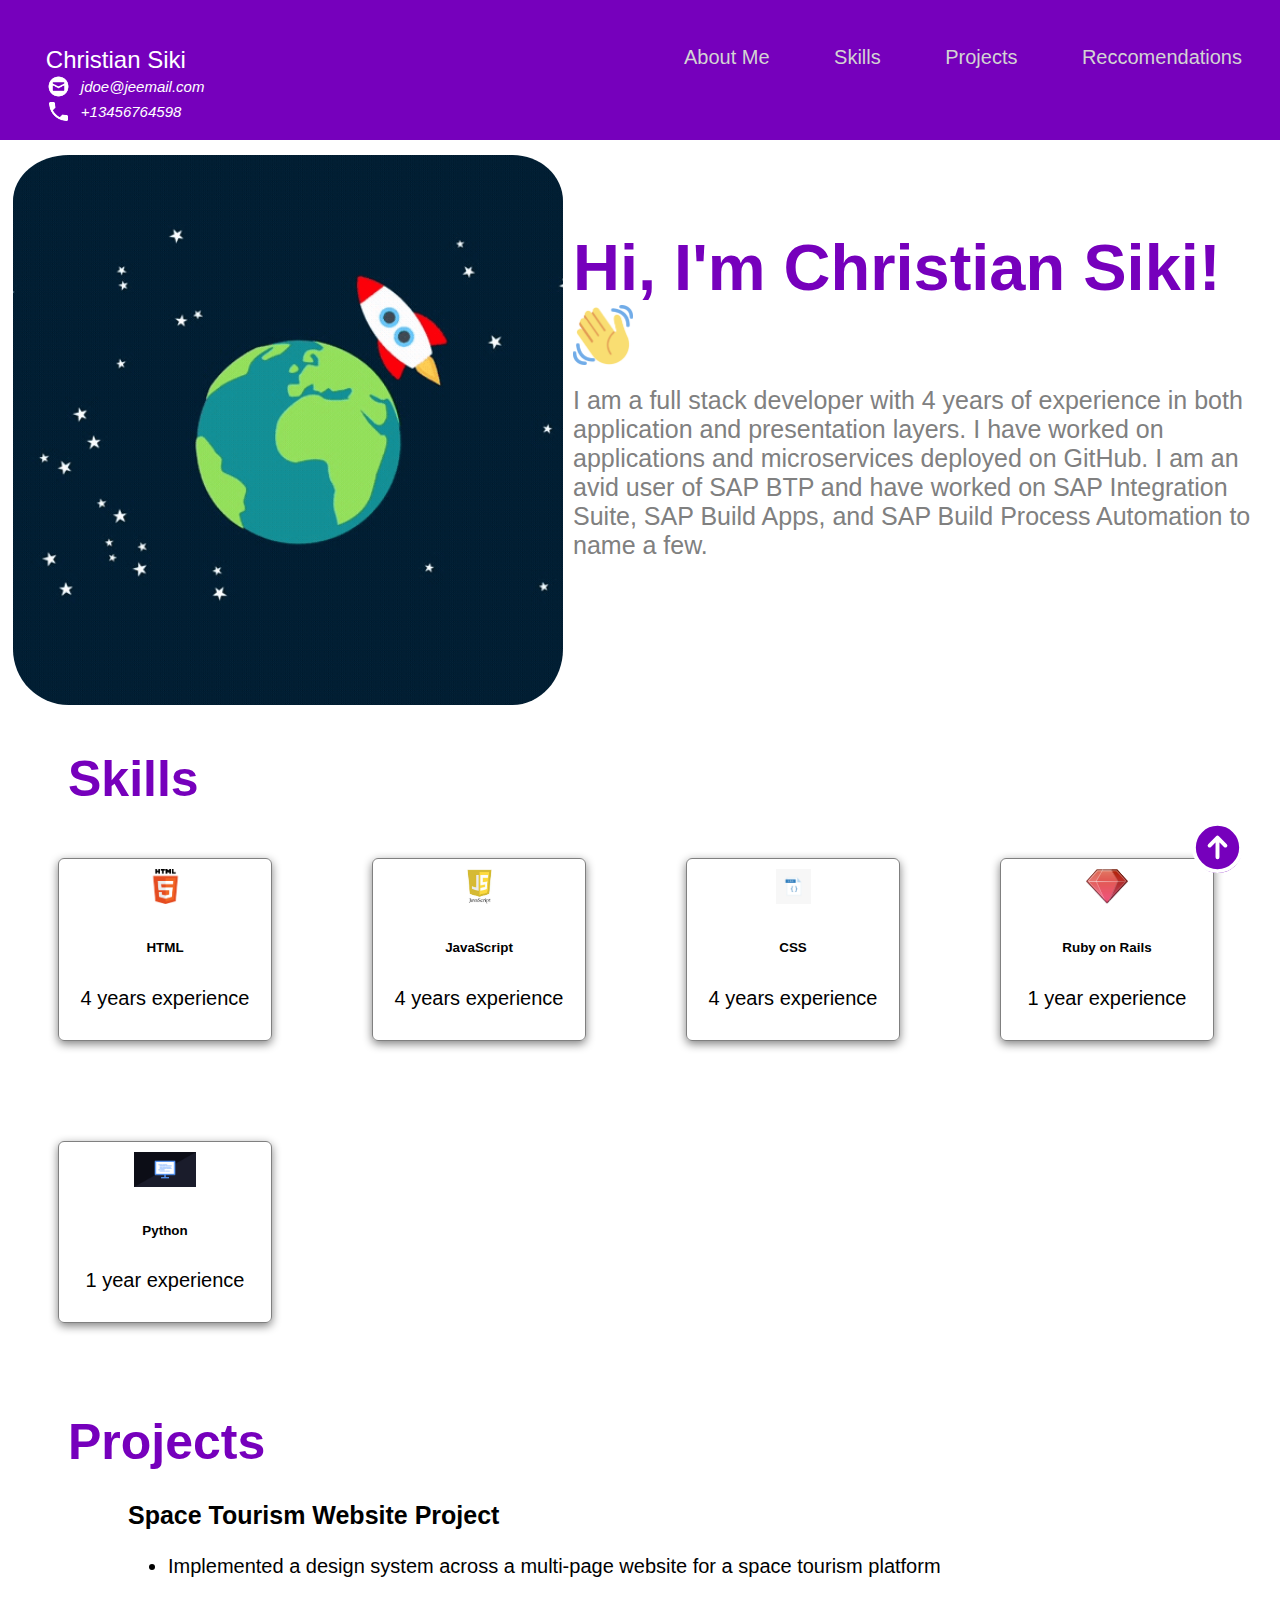
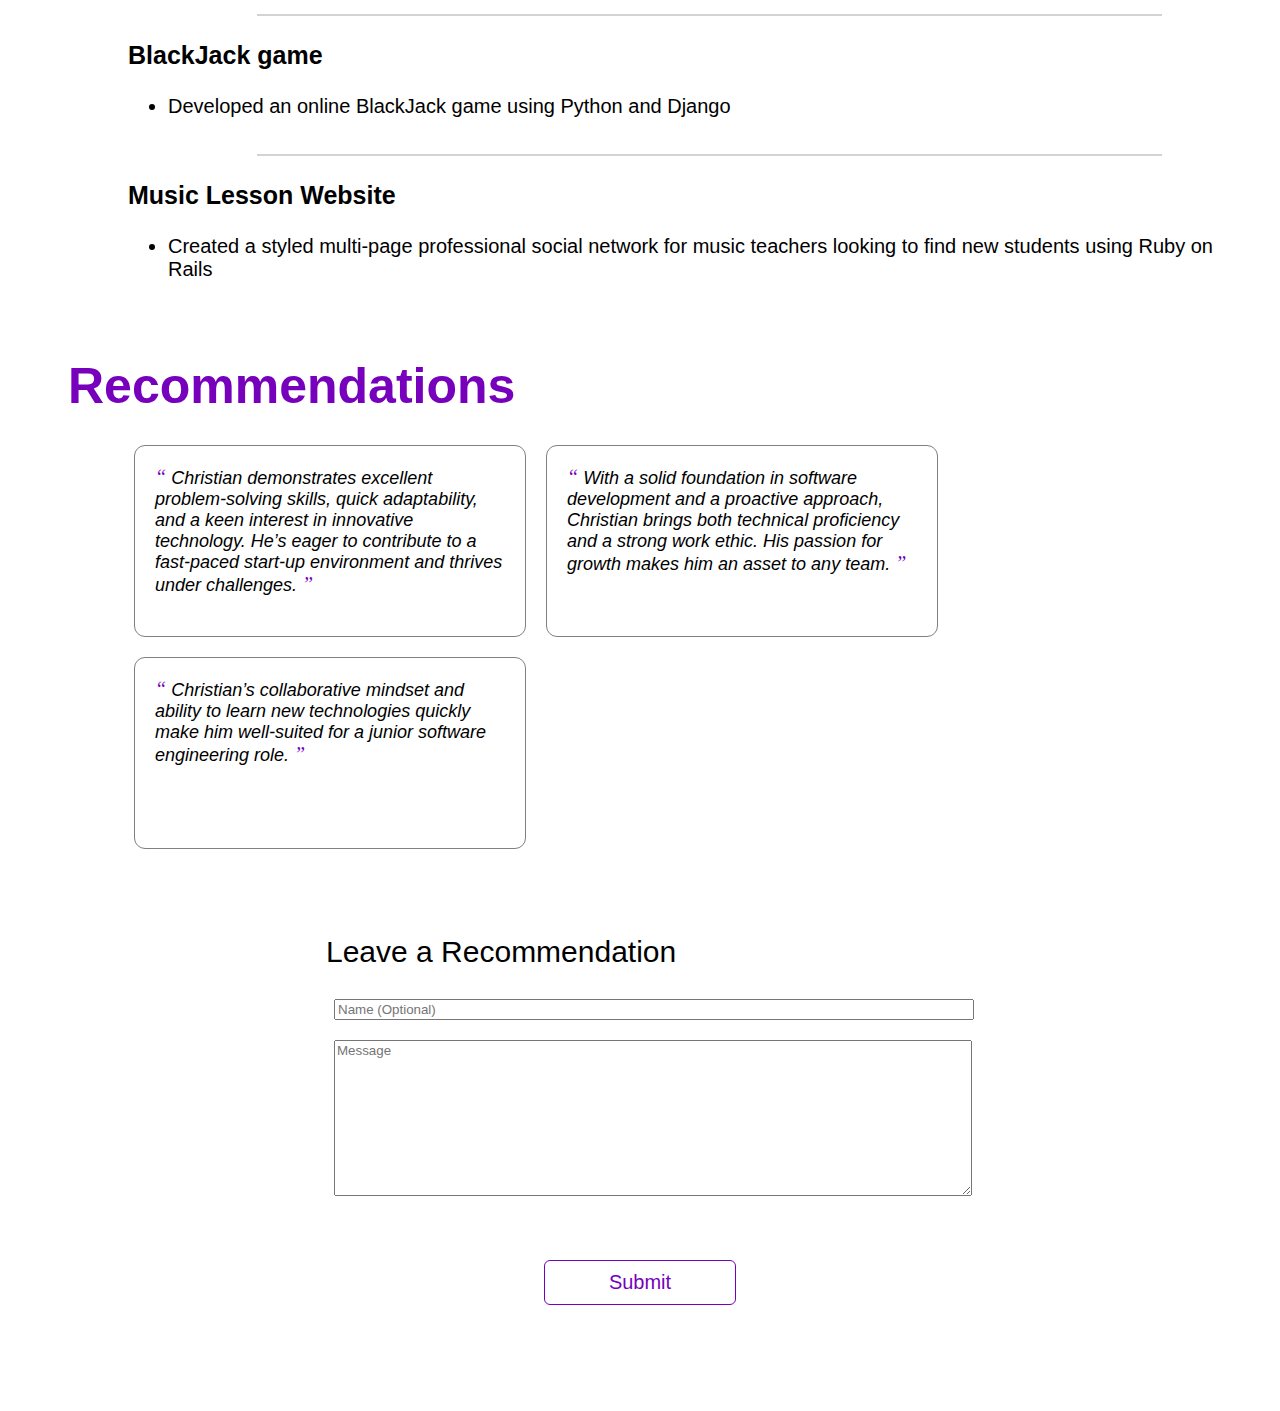
<file: singlepagewebsite/index.html>
<!DOCTYPE html>
<html>
  <head>
    <title>Christian Siki - Portfolio</title>
    <link rel="stylesheet" href="./style.css"/>
    <script src="./script.js"></script>
  </head>
  <body>
    <!-- Navigation Bar -->
    <nav>
      <div id="home">
        <div class="profile_name">
          Christian Siki
          <div class="contact_info">
            <img src="html_finalprojimages/envelope.png" alt="https://icons8.com/icon/124377/circled-envelope"/>
          jdoe@jeemail.com
        </div>
        <div style="clear:both;"></div>
        <div class="contact_info">
          <img src="html_finalprojimages/phone.png" alt="https://icons8.com/icon/124377/circled-envelope"/>
          +13456764598

        </div>
        </div>
        <div class="topdiv">
          <a class="topmenu" href="#about-me">About Me</a>
          <!-- Add the links for Skills, Projects and Recommendation here -->
            <a class="topmenu" href="#skils">Skills</a>
            <a href="#projects" class="topmenu">Projects</a>
            <a href="#reccomendations" class="topmenu">Reccomendations</a>
        </div>
      </div>    
    </nav>

    <!-- About Me -->
    <section id="about-me" class="container">
      <div>
        <img src="09-42-58-584_512.gif" class="profile_image"/>
      </div>

      <div>
          <h1>
            Hi, I'm Christian Siki! <img src="html_finalprojimages/waving-hand.png" width="60px"/>
          </h1>
          <p>
            I am a full stack developer with 4 years of experience in both application and presentation layers.
            I have worked on applications and microservices deployed on GitHub. 
            I am an avid user of SAP BTP and have worked on SAP Integration Suite, SAP Build Apps, and SAP Build Process Automation to name a few.
          </p>
      </div>
    </section>
              
    <!-- Skills -->
    <section id="skills">
      <h2>Skills</h2>
      <div style="clear:both;"></div>

      <div class="all_skills">
        <div class="skill">
          <img src="html_finalprojimages/html5.png"/>
          <h6>HTML</h6>
          <p>4 years experience</p>
        </div>  

        <div class="skill">
          <img src="html_finalprojimages/js.jpeg"/>
          <h6>JavaScript</h6>
          <p>4 years experience</p>
        </div>  

        <!-- Add more skills here -->
        <div class="skill">
            <img src="file-7084005_1280.png"/>
            <h6>CSS</h6>
            <p>4 years experience</p>
        </div>  

        <div class="skill">
          <img src="emerald-1294690_1280.png"/>
          <h6>Ruby on Rails</h6>
          <p>1 year experience</p>
        </div> 
        
        <div class="skill">
            <img src="programming-3186084_1280.png"/>
            <h6>Python</h6>
            <p>1 year experience</p>
        </div>  
      </div>
    </section>
          
    <!-- Projects -->
    <section class="projects" id="projects">
      <h2>
        Projects
      </h2>
      <div style="clear:both;"></div>

        <div id="projects-container" class="projects-container">
          <div class="project-card">
            <h3>Space Tourism Website Project</h3>
            <ul>
              <li>Implemented a design system across a multi-page website for a space tourism platform</li>
            </ul>
          </div>
          <hr>
          <div class="project-card">
            <h3>BlackJack game</h3>
            <ul>
              <li>Developed an online BlackJack game using Python and Django</li>
            </ul>
          </div>
          <hr>
          <div class="project-card">
            <h3>Music Lesson Website</h3>
            <ul>
              <li>Created a styled multi-page professional social network for music teachers looking to find new students using Ruby on Rails</li>
            </ul>
          </div>
    </div>
    </section>
    <div style="clear:both;"></div>

    <!-- Recommendations -->
    <section id="recommendations">
      <h2>Recommendations</h2>
      <div style="clear:both;"></div>
      <div class="all_recommendations" id="all_recommendations">
        <div class="recommendation">
          <span>&#8220;</span>
          Christian demonstrates excellent problem-solving skills, quick adaptability, and a keen interest in innovative technology. 
          He’s eager to contribute to a 
          fast-paced start-up environment and thrives under challenges.
          <span>&#8221;</span>
        </div>
        <div class="recommendation">
          <span>&#8220;</span>
          With a solid foundation in software development and a proactive approach, 
          Christian brings both technical proficiency and a strong work ethic. 
          His passion for growth makes him an asset to any team.
          <span>&#8221;</span>
        </div>
        <div class="recommendation">
          <span>&#8220;</span>
          Christian’s collaborative mindset and ability to learn new technologies quickly
           make him well-suited for a junior software engineering role.
          <span>&#8221;</span>
        </div>
      </div>
    </section>

    <!-- Recommendation Form -->
    <section id="contact">
      <div class="flex_center">
        <fieldset>
          <legend class="introduction">Leave a Recommendation</legend>          
          <input type="text" placeholder="Name (Optional)"> <br/>
          <textarea id="new_recommendation" cols="500" rows="10" placeholder="Message"></textarea>
          <div class="flex_center">
            <button id="recommend_btn" onclick="addRecommendation()">Submit</button>
          </div>
        </fieldset>
      </div>
    </section>

    <div class="iconbutton">
      <a href="#home">
        <!--Add the code here for the logo to appear and the icon to be actionable-->
        <svg xmlns="http://www.w3.org/2000/svg" fill="none" viewBox="0 0 24 24" stroke-width="1.5" stroke="white" width="63px">
            <path stroke-linecap="round" stroke-linejoin="round" d="M15 11.25l-3-3m0 0l-3 3m3-3v7.5M21 12a9 9 0 11-18 0 9 9 0 0118 0z" />
          </svg>
      </a>
    </div>

    <div class="popup" id="popup" class="flex_center">
      <img src="html_finalprojimages/checkmark--outline.svg"/>
      <h3>We appreciate you leaving a recommendation!</h3>
      <button onclick="showPopup(false)">Ok</button>
    </div>
  </body>
</html>
</file>
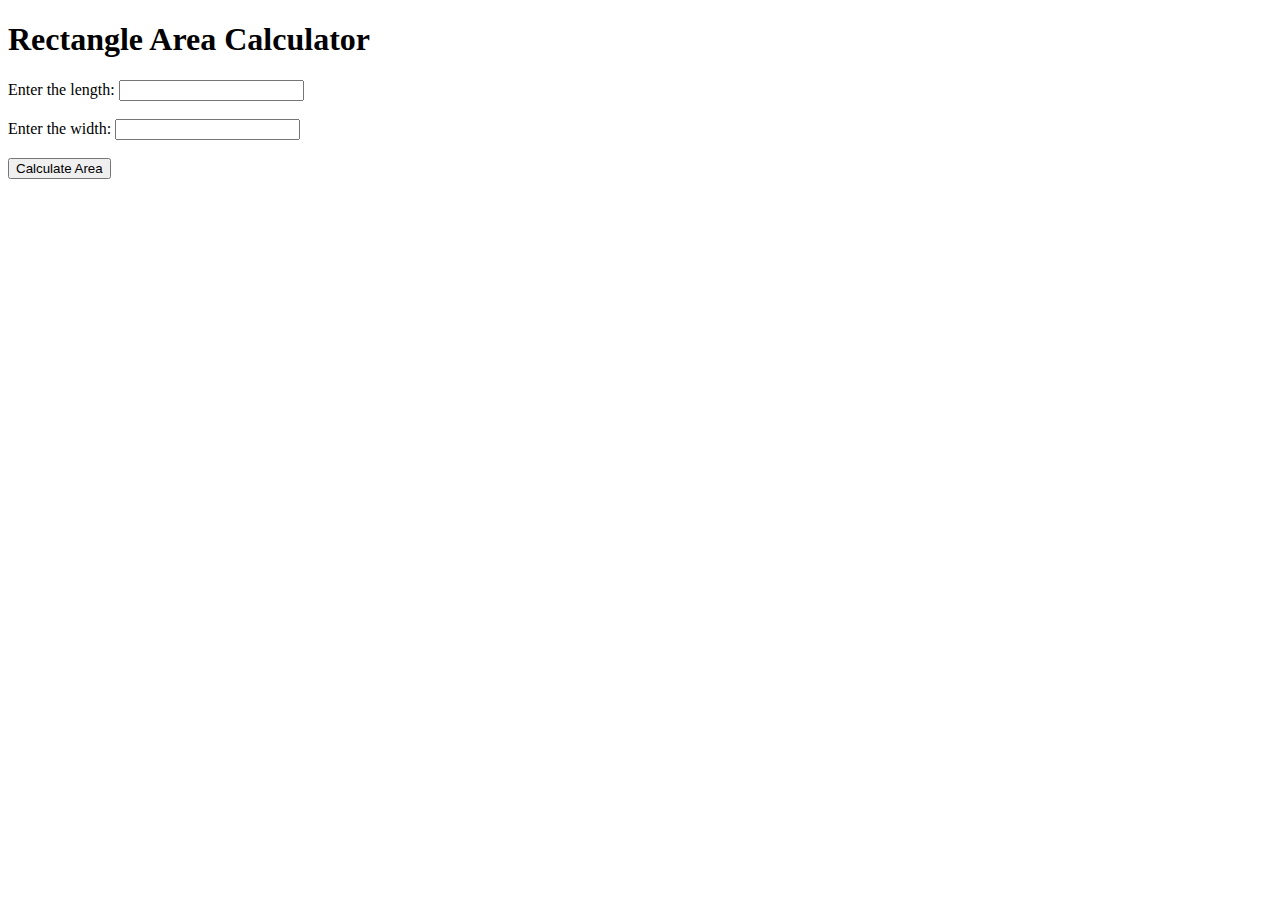
<file: calculateArea/calculate_Area.html>
<!DOCTYPE html>
<html lang="en">
<head>
    <meta charset="UTF-8">
    <meta name="viewport" content="width=device-width, initial-scale=1.0">
    <title>Rectangle Area Calculator</title>
</head>
<body>
    <h1>Rectangle Area Calculator</h1>
    <label for="length">Enter the length:</label>
    <input type="number" id="length"><br><br>

    <label for="width">Enter the width:</label>
    <input type="number" id="width"><br><br>

    <button onclick="calculateArea()">Calculate Area</button><br><br>

    <p id="result"></p>
    <script src="./calculate_Area.js"></script>
</body>
</html>
</file>
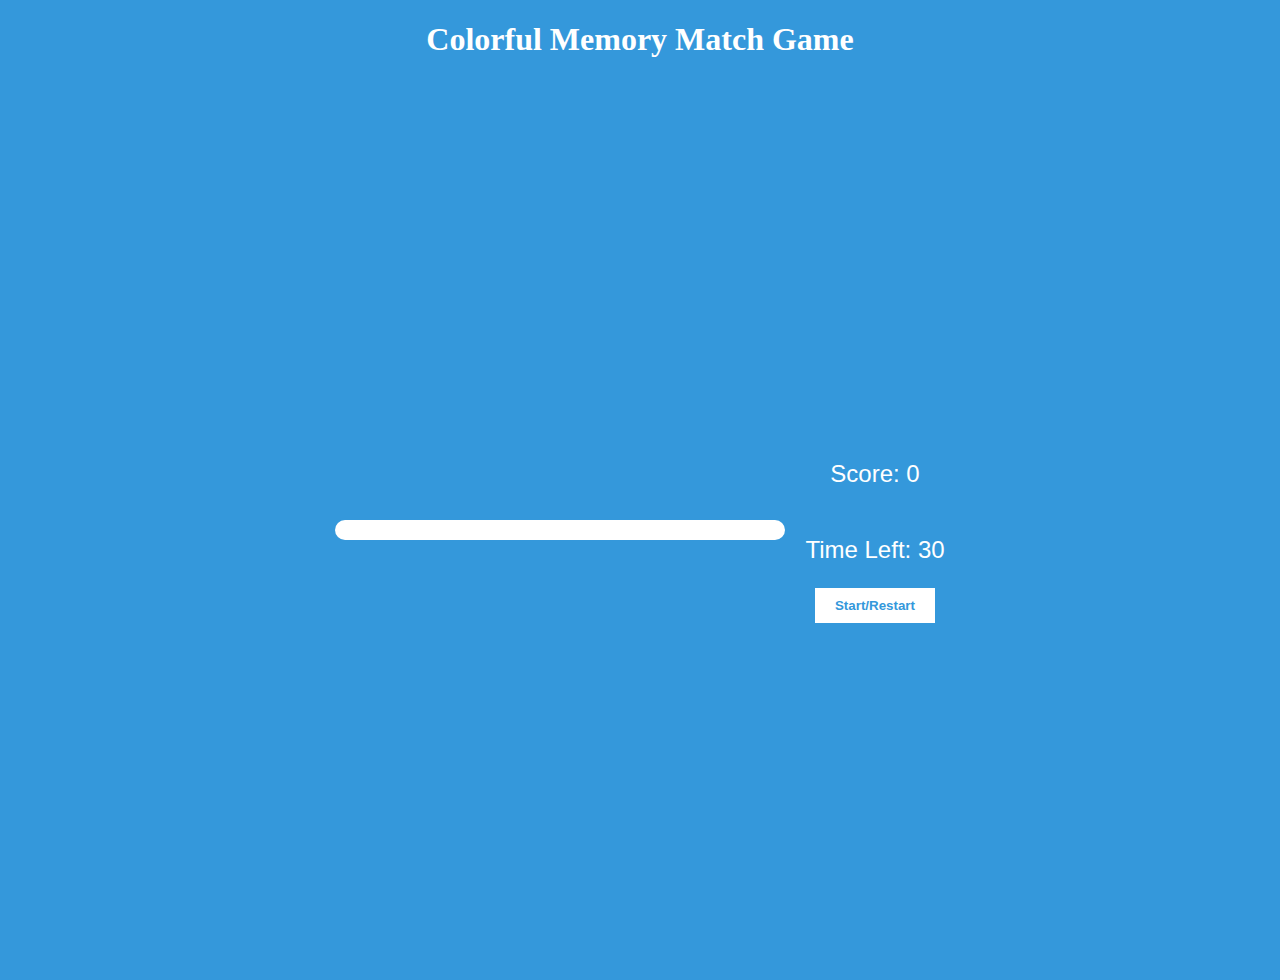
<file: colorfulMemoryGame/colorful_memory_game.html>
<!DOCTYPE html>
<html>

<head>
    <title>Colorful Memory Match Game</title>
        <link rel="stylesheet" href="./colorfulGame.css">
</head>

<body>
    <h1>Colorful Memory Match Game</h1>
    <div class="container">
        <div id="game-container">
         <!-- Cards will be generated dynamically using JavaScript -->
        </div>
        <div class="startMain">
            <p id="score">Score: 0</p>
            <p id="timer">Time Left: 30</p>
            <button id="startbtn">Start/Restart</button>
        </div>
    </div>
    <script src="./colorful_memory_game.js"></script>
</body>
</html>
</file>
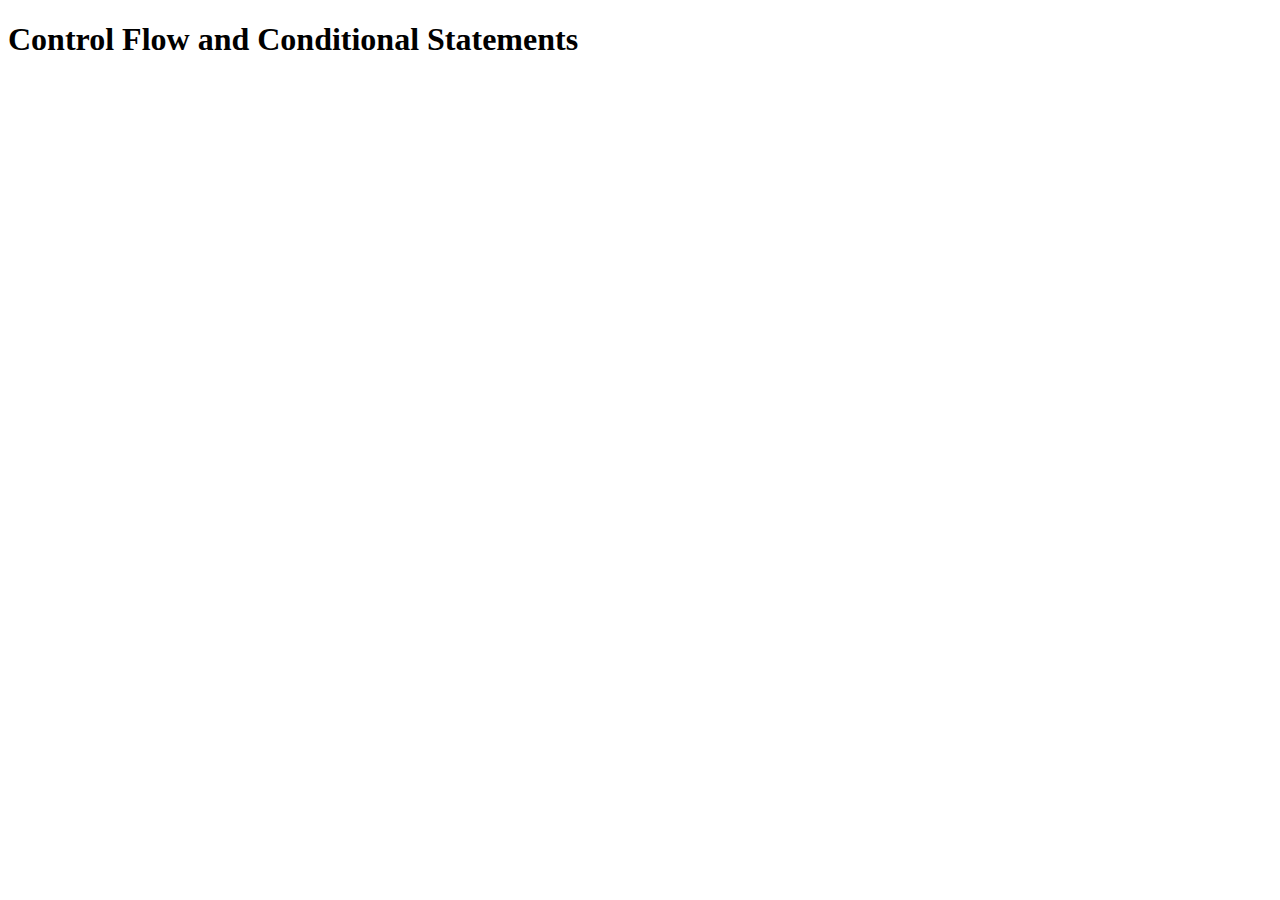
<file: controlFlow/control_flow.html>
<!DOCTYPE html>
<html lang="en">
<head>
    <meta charset="UTF-8">
    <meta name="viewport" content="width=device-width, initial-scale=1.0">
    <title>Control Flow</title>
</head>
<body>
        <h1>Control Flow and Conditional Statements</h1>
    <script src="./control_flow.js"></script>
</body>
</html>
</file>
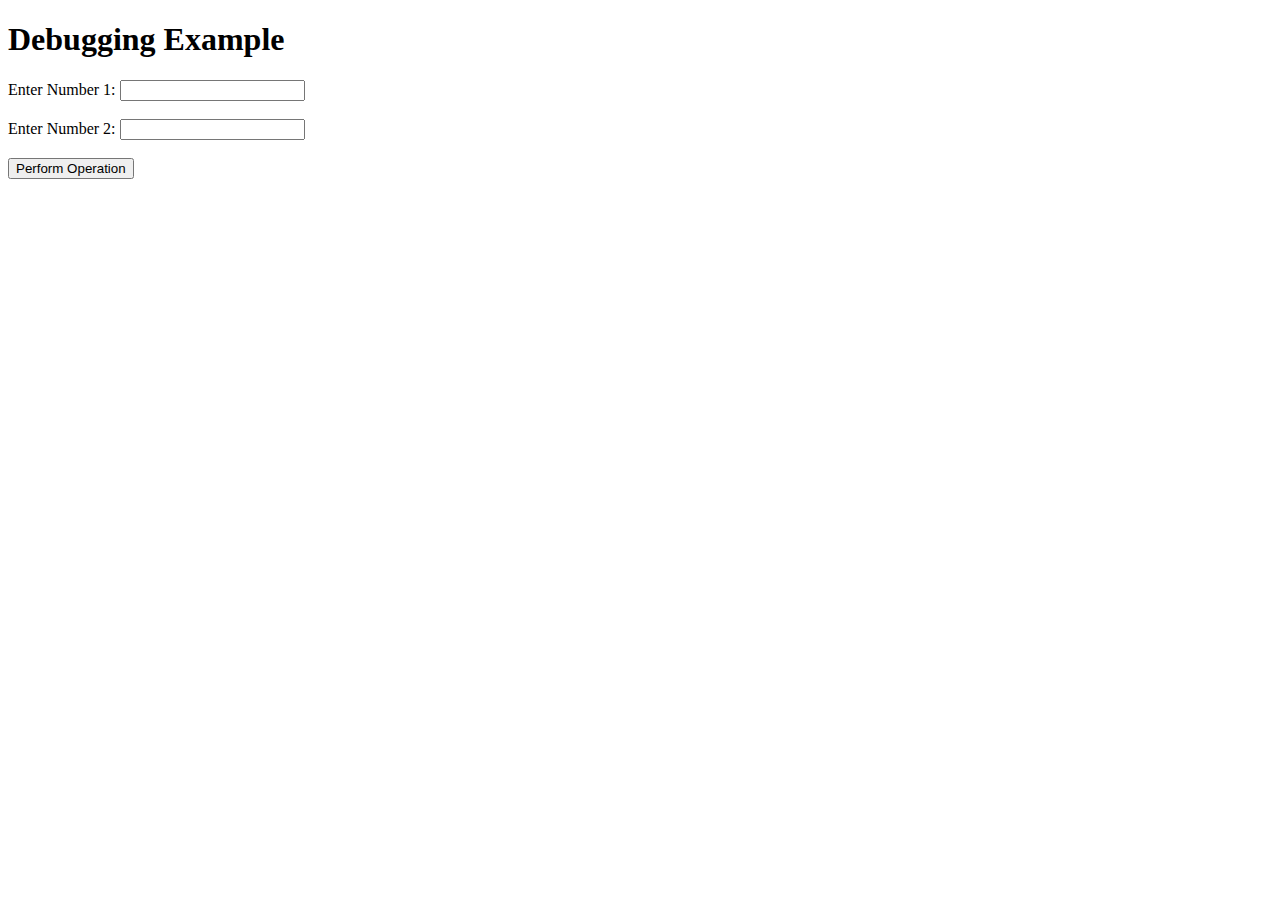
<file: DebugCode/debug_code.html>
<!DOCTYPE html>
<html lang="en">

<head>
    <meta charset="UTF-8">
    <title>Debugging Example</title>
</head>

<body>
    <h1>Debugging Example</h1>
    <label for="input1">Enter Number 1:</label>
    <input type="number" id="input1"><br><br>
    <label for="input2">Enter Number 2:</label>
    <input type="number" id="input2"><br><br>
    <button onclick="performOperation()">Perform Operation</button>
    <p id="result"></p>
</body>
<script src="./debug_code.js"></script>
</html>
</file>
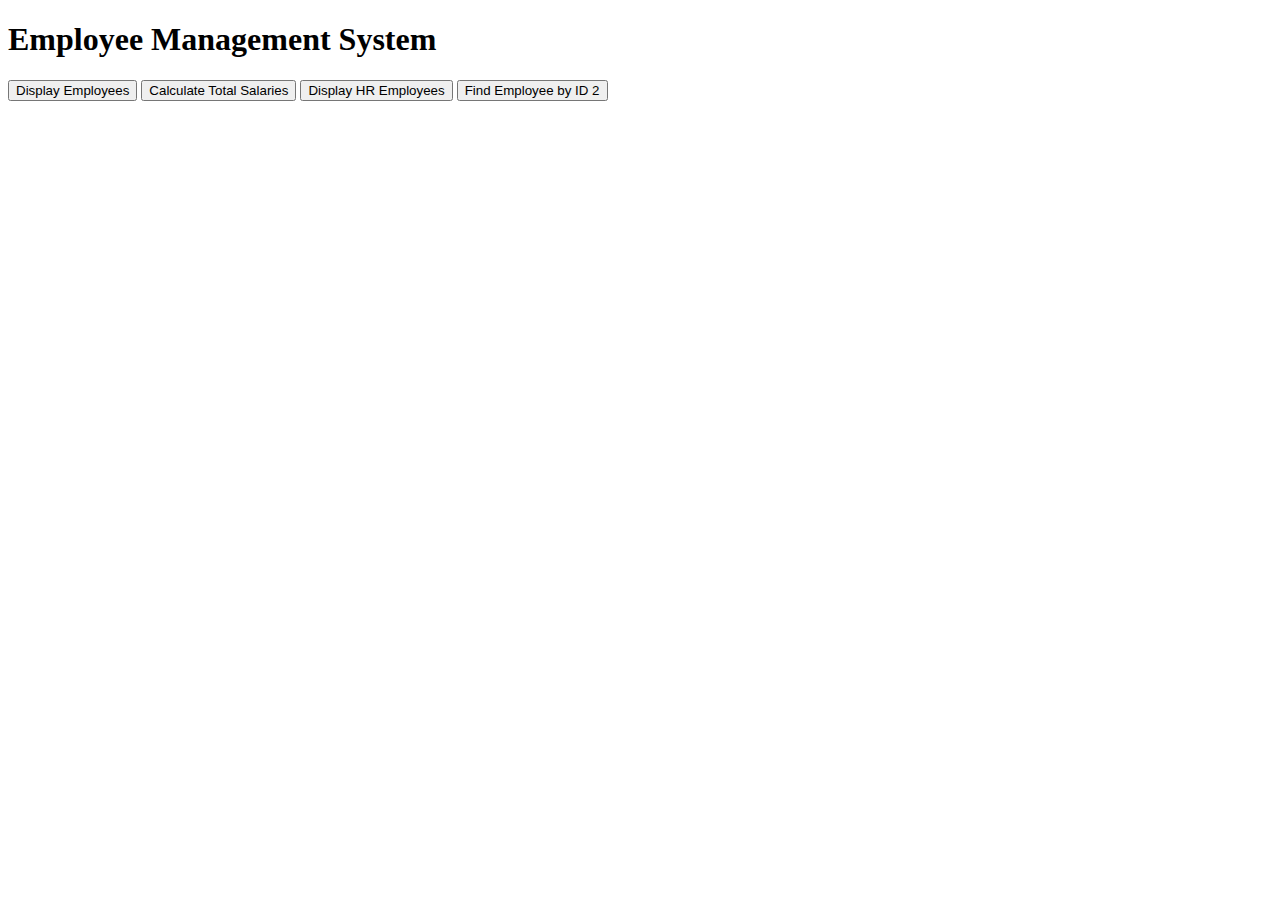
<file: employeeDetails/employee_details.html>
<!DOCTYPE html>
<html>
<head>
  <title>Employee Management System</title>
</head>
<body>
   <h1>Employee Management System</h1>

  <div>
    <button onclick="displayEmployees()">Display Employees</button>
    <button onclick="calculateTotalSalaries()">Calculate Total Salaries</button>
    <button onclick="displayHREmployees()">Display HR Employees</button>
    <button onclick="findEmployeeById(2)">Find Employee by ID 2</button>
  </div>

 <div id="employeesDetails"></div>
<script src="./employee_details.js"></script>
</body>
</html>
</file>
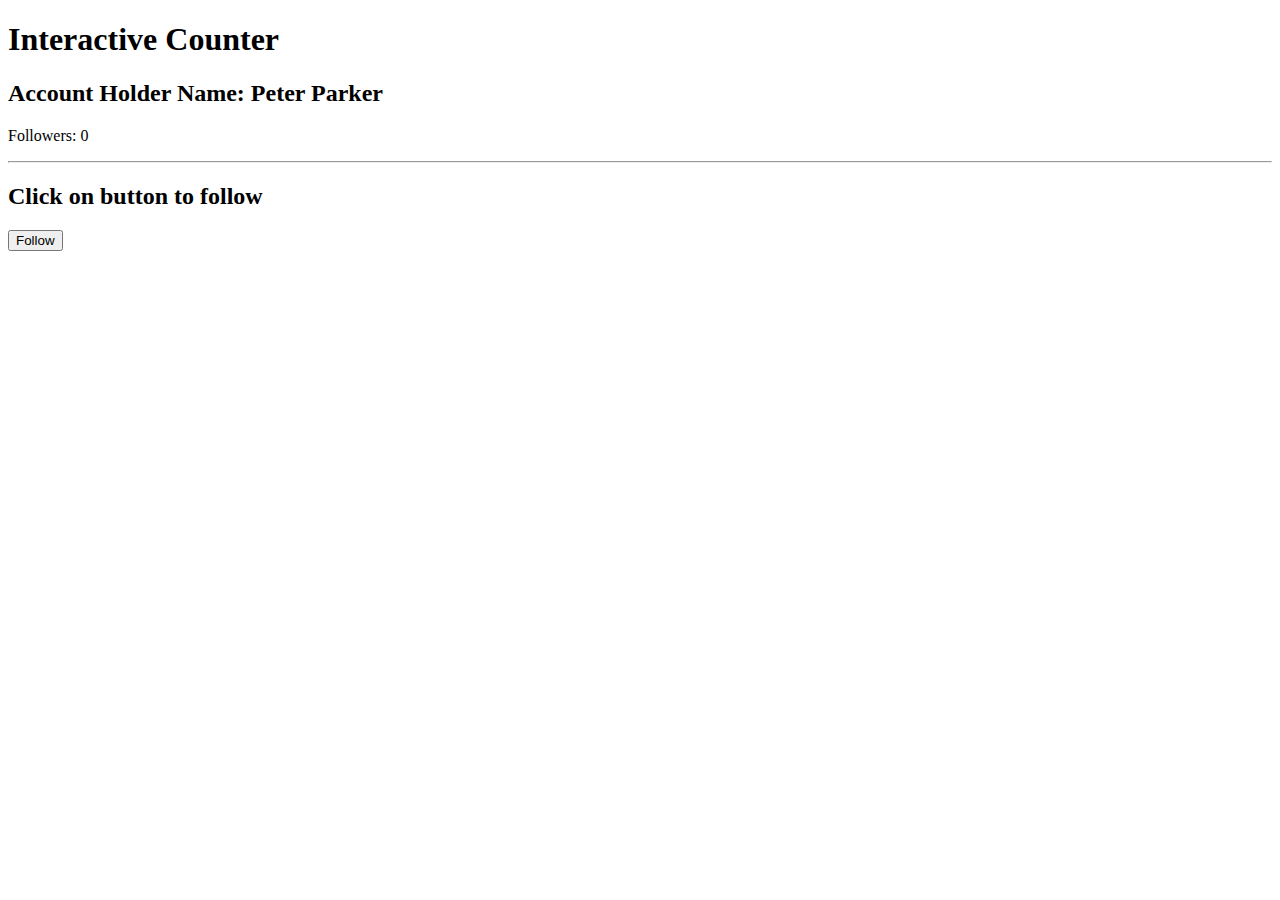
<file: followersCount/followers_count.html>
<!DOCTYPE html>
<html lang="en">
<head>
    <meta charset="UTF-8">
    <meta name="viewport" content="width=device-width, initial-scale=1.0">
    <title>Interactive Counter</title>
</head>
<body>
    <h1>Interactive Counter</h1>
    <h2>Account Holder Name: Peter Parker</h2>
    <p>Followers: <span id="countDisplay">0</span></p>
    <hr>
    <h2>Click on button to follow</h2>
    <button onclick="increaseCount()">Follow</button>
    <script src="./followers_count.js"></script>
</body>
</html>
</file>
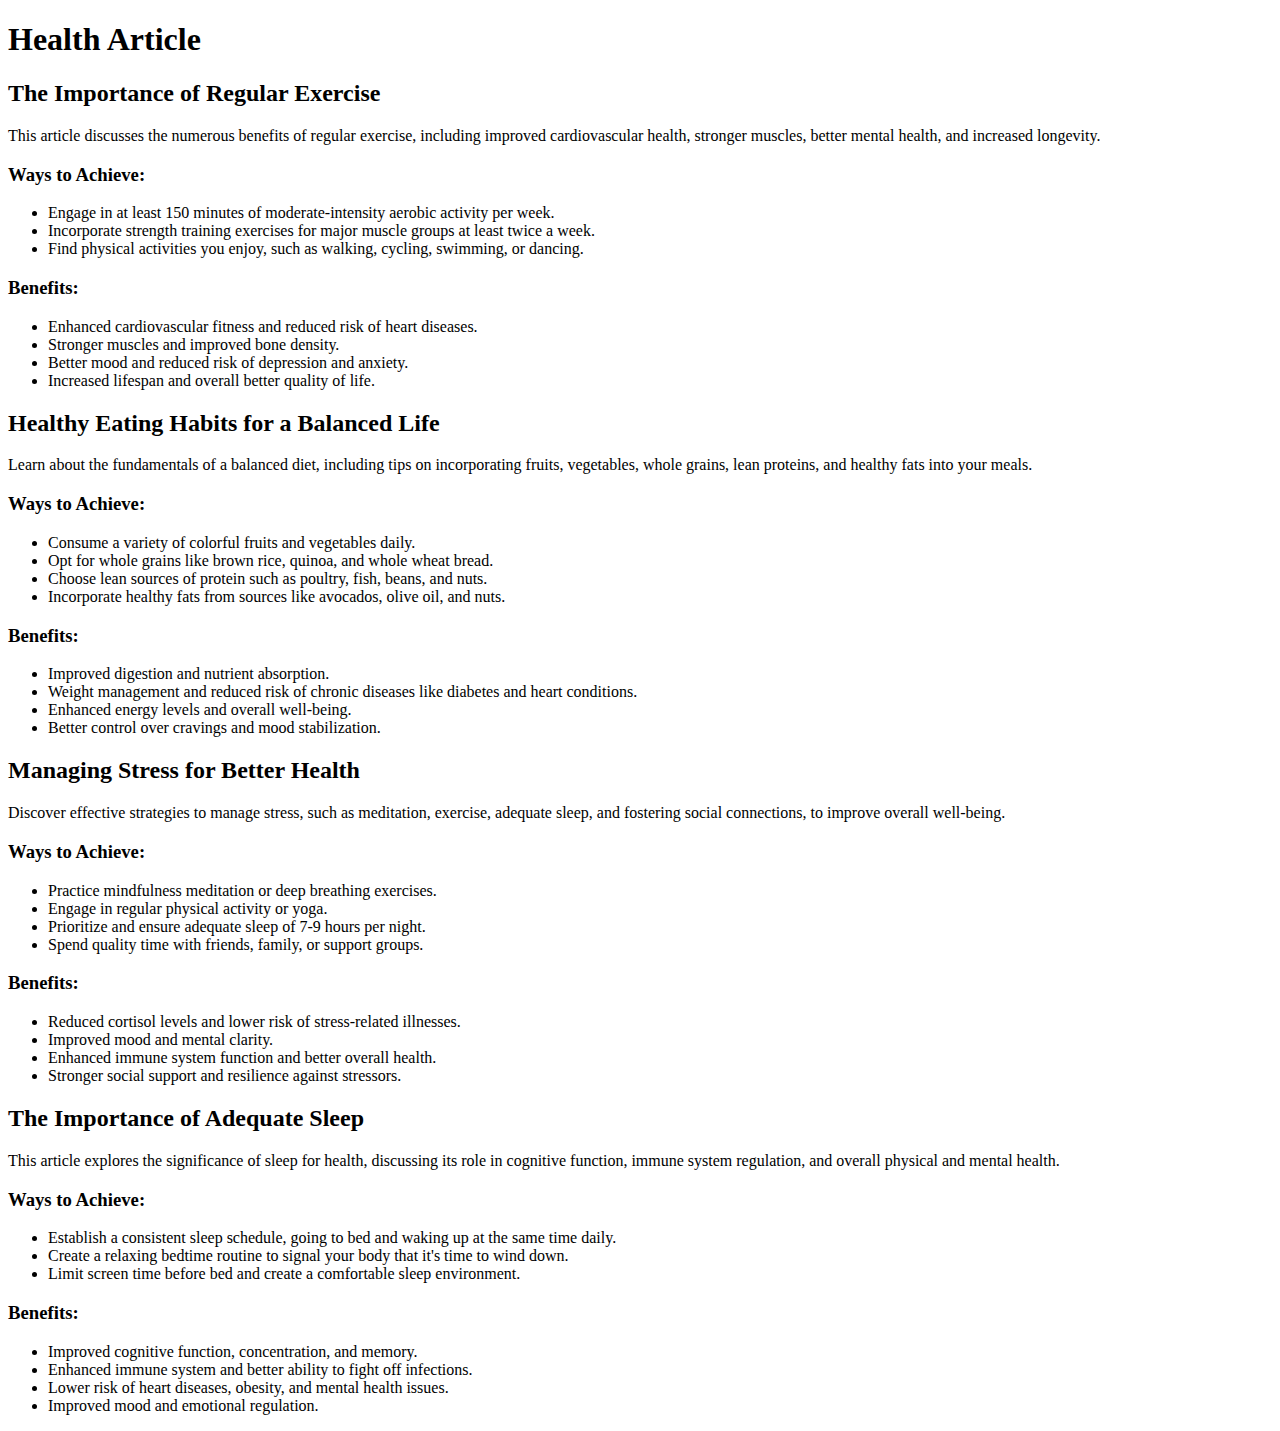
<file: healthArticle/health_article.html>
<!DOCTYPE html>
<html lang="en">
    <head>
        <meta charset="UTF-8">
        <title>Health Aritcle</title>
    </head>
    <body>
        <h1>Health Article</h1>
        <div id="articles"></div>
        <script src="./health_article.js"></script>
    </body>
</html>
</file>
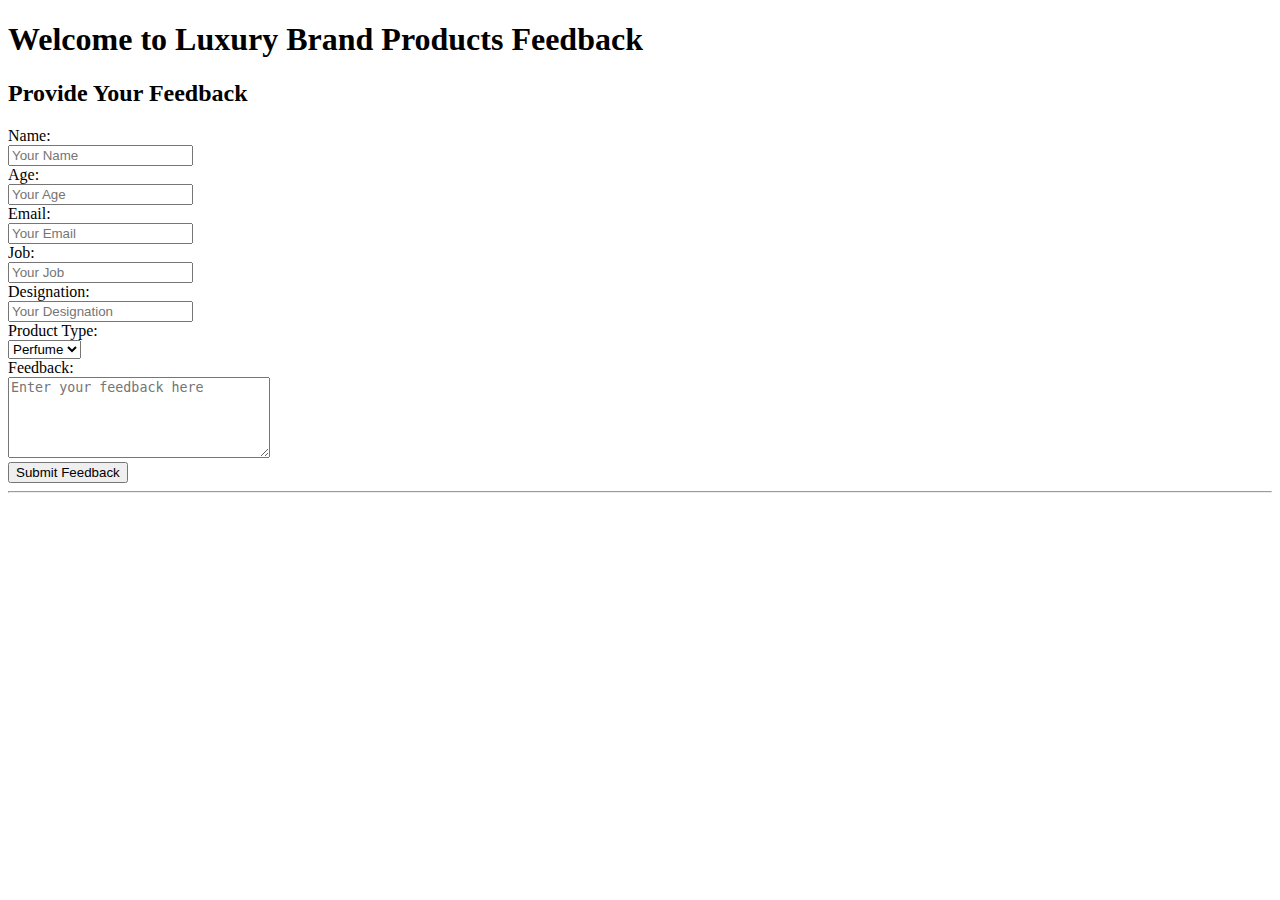
<file: productSurvey/product_survey.html>
<!DOCTYPE html>
<html>
<head>
  <title>Luxury Brand Feedback</title>
</head>
<body>
  <h1>Welcome to Luxury Brand Products Feedback</h1>
  <h2>Provide Your Feedback</h2>
  <label for="name">Name:</label><br>
  <input type="text" id="name" placeholder="Your Name" required><br>
  <label for="age">Age:</label><br>
  <input type="number" id="age" placeholder="Your Age" required><br>
  <label for="email">Email:</label><br>
  <input type="email" id="email" placeholder="Your Email" required><br>
  <label for="job">Job:</label><br>
  <input type="text" id="job" placeholder="Your Job" required><br>
  <label for="designation">Designation:</label><br>
  <input type="text" id="designation" placeholder="Your Designation" required><br>
  <label for="productType">Product Type:</label><br>
  <select id="productType" required>
    <option value="perfume">Perfume</option>
    <option value="cream">Cream</option>
    <option value="oils">Oils</option>
  </select><br>
  <label for="feedbackText">Feedback:</label><br>
  <textarea id="feedbackText" rows="5" cols="30" placeholder="Enter your feedback here" required></textarea><br>
<button id="submitBtn">Submit Feedback</button>
<hr>
<div id="userInfo" style="display: none;">
  <h2>User Information:</h2>
  <p>Name: <span id="userName"></span></p>
  <p>Age: <span id="userAge"></span></p>
  <p>Email: <span id="userEmail"></span></p>
  <p>Job: <span id="userJob"></span></p>
  <p>Designation: <span id="userDesignation"></span></p>
  <p>Feedback for  <span id="userProductChoice"></span>: <span id="userFeedback"></span></p>
</div>
<script src="./product_survey.js"></script>
</body>
</html>
</file>
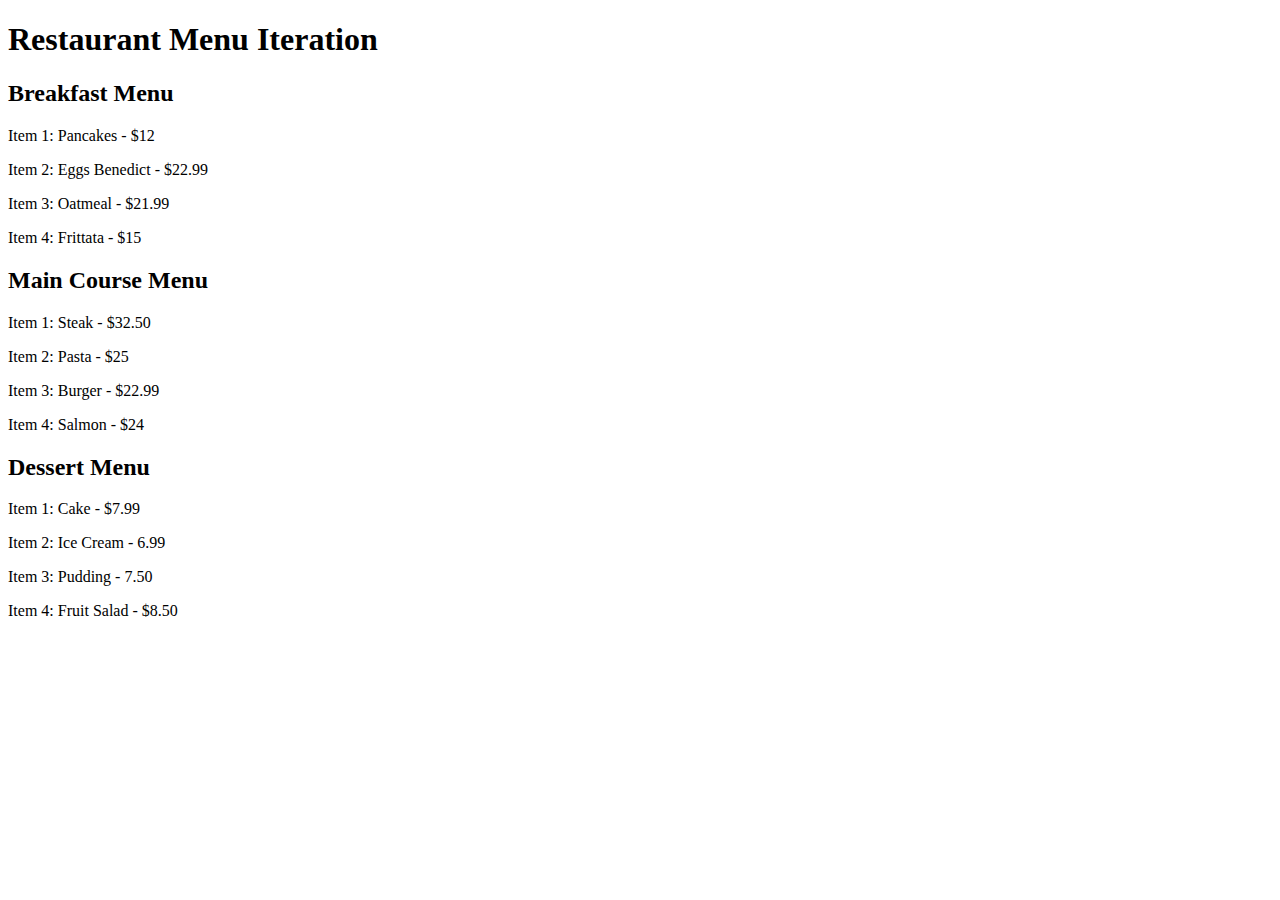
<file: restaurantMenu/restaurant_menu.html>
<!DOCTYPE html>
<html>
<head>
  <title>Restaurant Menu</title>
</head>
<body>
 <h1>Restaurant Menu Iteration</h1>
    <h2>Breakfast Menu</h2>
    <div id="breakfastTotalItems"></div>
    <div id="breakfastMenuItems"></div>

    <h2>Main Course Menu</h2>
    <div id="maincourseTotalItems"></div>
    <div id="maincourseMenuItems"></div>

    <h2>Dessert Menu</h2>
    <div id="dessertTotalItems"></div>
    <div id="dessertMenuItems"></div>
    <script src="./restaurant_menu.js"></script>
</body>
</html>
</file>
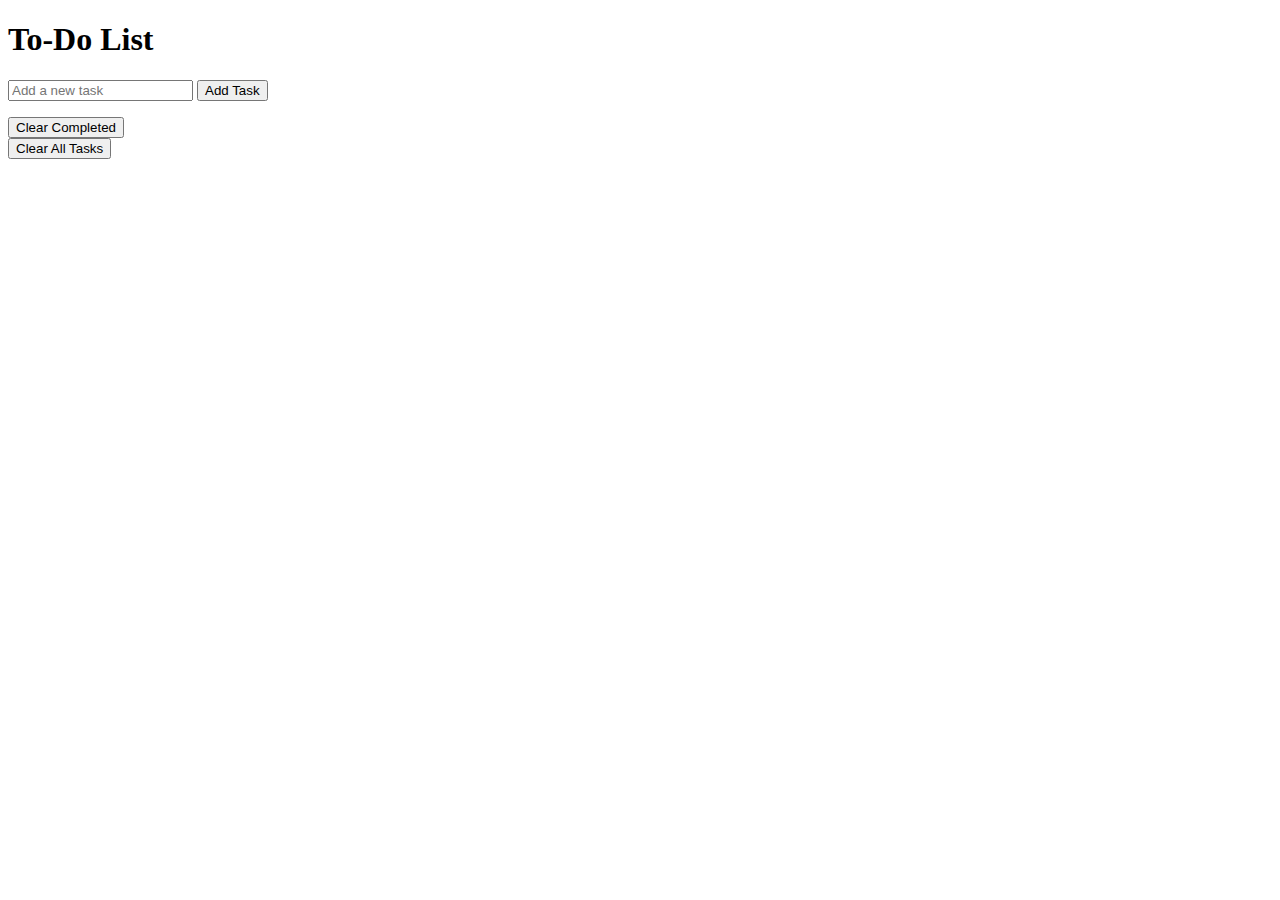
<file: ToDoList/todo_list.html>
<!DOCTYPE html>
<html>
    <head>
        <title>To-Do List</title>
    </head>
    <body>
        <h1>To-Do List</h1>
        <input type="text" id="taskInput" placeholder="Add a new task">
        <button id="addTaskBtn">Add Task</button>

        <!-- <input type="text" id="searchInput" placeholder="Search..."> -->
        <ul id="taskList">
            <!-- Tasks will be displayed here -->
        </ul>

        <button id="clearCompletedBtn">Clear Completed</button>
        <br>
        <button id="clearAllTasks">Clear All Tasks</button>
        <script src="./todo_list.js"></script>
        </body>
</html>
</file>
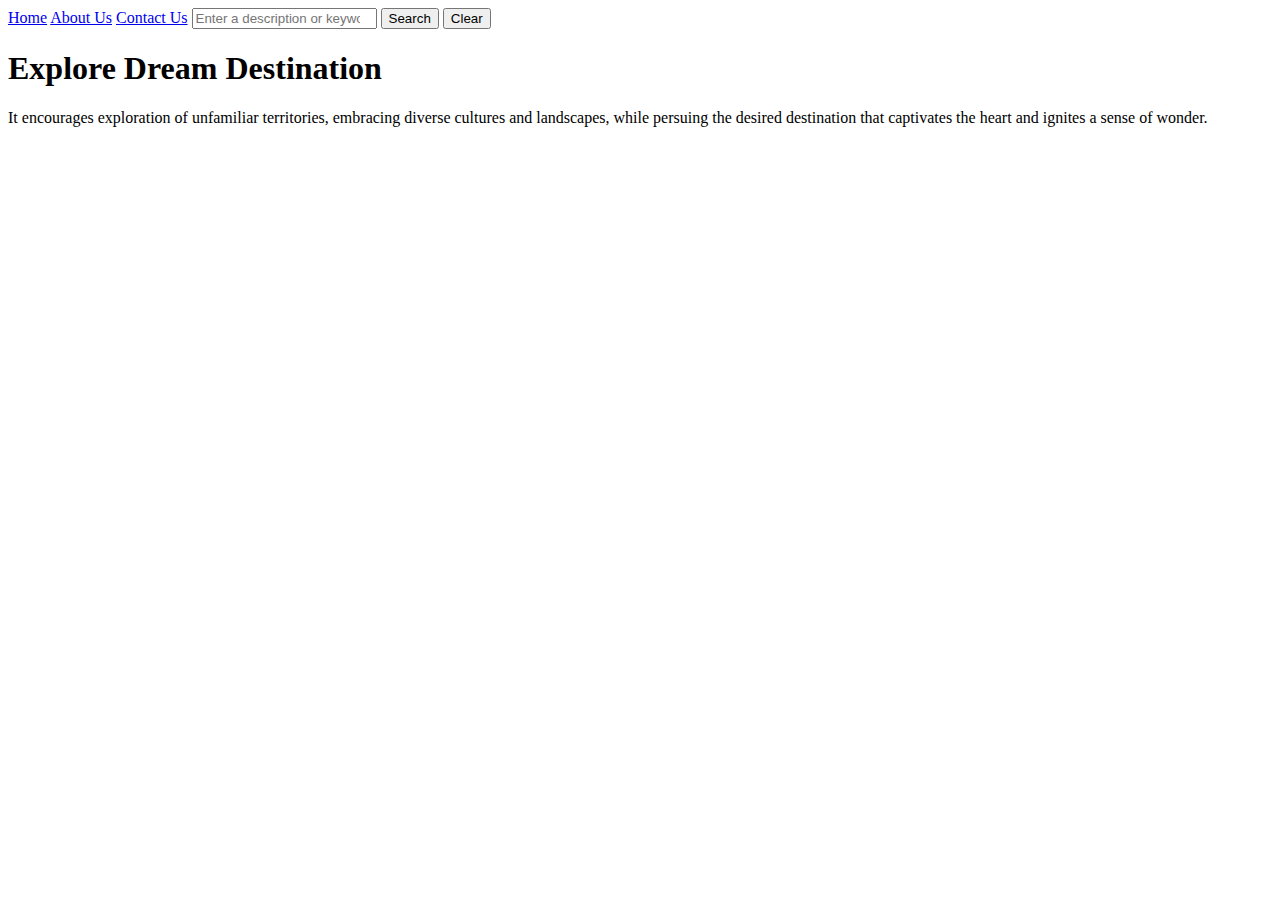
<file: travelRecommendation/travel_recommendation.html>
<!DOCTYPE html>
<html>
    <head>
        <title>Travel Recommendation site</title>
    </head>
    <body>
        <nav>
            <a href="./">Home</a>
            <a href="./about_us">About Us</a>
            <a href="./contact_us">Contact Us</a>
            <input type="search" name="search_bar" id="search_bar" placeholder="Enter a description or keyword">
            <button id="submitBtn">Search</button>
            <button id="resetBtn">Clear</button>        
        </nav>

        <section>
            <h1>Explore Dream Destination</h1>
            <p>It encourages exploration of unfamiliar territories,
                embracing diverse cultures and landscapes,
                while persuing the desired destination that captivates the heart and
                ignites a sense of wonder.
            </p>
        </section>
    </body>
</html>
</file>
<file: singlepagewebsite/style.css>
body {
  font-family: 'Trebuchet MS', 'Lucida Sans Unicode', 'Lucida Grande', 'Lucida Sans', Arial, sans-serif;
}

/* Navigation Bar */

#home {
  background-color:  #7600bc;
  padding-bottom: 1cm;
  margin-left:-1cm;
  margin-right:-1cm;
  margin-top:-1cm;
  padding-top: 2cm;
  padding-bottom: 2cm;
  height: 5mm;
 }

.topmenu {
  color: lightgray;
  margin: 10px;
  padding: 20px;
  font-size: 20px;
  text-decoration:none;
}

.topmenu:hover {
  color: white;
  /* Add the styles here */
  font-weight: bolder;
  text-decoration: underline;
}

.topdiv {
  float: right;
  padding-right: 1cm;
}

.profile_name {
  float: left;
  padding-left: 2cm;
  /* Add the styles here */
  color: white;
  font-size: 1.5rem;
}

.profile_name .contact_info {
  font-size: 15px;
  font-style: italic;
  display: flex;
  align-items: center;
  flex-direction: row;
}

.contact_info img {
  width:25px;
  margin-right: 10px;
  float:left;
}

/* Titles */

h2 {
  text-align: justify;
  font-size: 50px;
  text-align: center;
  float: left;
  color: #7600bc;
  margin: 30px;
  margin-left: 60px;
  margin-top: 40px;
  margin-bottom: 0px;
}

.introduction {
  text-align: justify;
  font-size: 30px;
  text-align: center;
  float: left;
  margin-top: 30px;
  margin-bottom: 20px;
  animation-duration: 5s;
  position: relative;
}

/* Used in the About Me sections */

.container {
  display: flex;
}

/* About Me */

.about-me {
  display: flex;
  align-items: center;
}

#about-me h1 {
  font-size: 65px;
  margin-top: 90px;
  color: #7600bc;
}

#about-me p {
  font-size: 25px;
  color: rgb(128, 128, 128);
  margin-top: -1cm;
}

.profile_image {
  width: 550px;
  height: fit-content;
  vertical-align: middle;
  margin: 5px;
  padding-right: 5px;
  padding-top: 10px;
  border-radius: 10%;
}

/* Skills */

.all_skills {
  display: flex;
  flex-direction: row;
  flex-flow: wrap;
}

.skill {
  border: 1px solid gray;
  display: block;
  border-radius: 6px;
  text-align: center;
  margin: 50px;
  padding: 10px;
  width: 2in;
  font-size: 20px;
  box-shadow: 0 3px 10px gray;
}

.skill img {
  height: 35px;
  align-items: center;
}

.skills h6 {
  align-items: center;
  font-size: 20px;
  margin-block-start: 8px;
  margin-block-end: 5px;
  font-weight: bold;
} 

.skills p {
  align-items: center;
  font-size: 15px;
  color: gray;
  margin-block-start: 5px;
  margin-block-end: 5px;
} 

.flex_center {
  display: flex;
  align-items: center;
  justify-content: center;
}

/* Projects */

.projects-container {
  margin-top: 30px;
  margin-left: 60px;
}

.projects-container hr {
  border: 1px solid lightgray;
  width: 75%;
  margin-left: 5cm;
}

.project-card {
  margin: 0 15px 15px 30px;
  padding-bottom: 5px;
}

.project-card h3 {
  font-size: 25px;
  margin-left: 30px;
}

.project-card li {
  font-size: 20px;
  margin-left: 30px;
}

/* Recommendations */

.all_recommendations {
  display: flex;
  align-items: center;
  margin-left: 1in;
  flex-direction: row;
  flex-flow: wrap;
  padding: 20px;
}

.recommendation {
  font-style: italic;
  text-align: left;
  width: 21.875rem;
  padding: 1rem;
  background-color: #fff;
  border-radius: 11px;
  box-shadow: 0 3px 10px var(--primary-shadow);
  padding: 20px;
  margin: 10px;
  border:1px solid gray;
  font-size: 18px;
  height:150px
}

.recommendation span {
  color: #7600bc;
  font-size: 20px;
  font-family: 'Times New Roman', Times, serif;
}

/* Scroll to Top Button */

.iconbutton{
  width: 48px;
  height: 48px;
  border-radius: 100%;
  background-color: #7600bc;
  display: flex;
  align-items: center;
  justify-content: center;
  position: fixed;
  right: 3%;
  bottom: 3%;
  cursor: pointer;
}

/* Form Pop-up */

.popup {
  width:400px;
  background-color: #e8bcf0;
  border-radius: 3mm;
  top: 50%;
  left:50%;
  transform: translate(-50%,-50%);
  text-align: center;
  position: fixed;
  /* padding: 30px; */
  visibility: hidden;
}

.popup img {
  padding-top: 20px;
}

.popup button {
  background-color: #fff;
  border: 1px solid #7600bc;
  color: #7600bc;
  display: block;
  border-radius: 6px;
  text-align: center;
  margin: 50px;
  padding: 10px;
  width: 2in;
  font-size: 20px;
  margin-left: 25%;
}

.popup button:hover {
  background-color: #fff;
  border: 2px solid #7600bc;
  color: #7600bc;
  display: block;
  font-weight: bolder;
  text-align: center;
  cursor: pointer;
  margin-left: 25%;
}

/* Recommendation Form */

input, textarea {
  font-family: 'Trebuchet MS', 'Lucida Sans Unicode', 'Lucida Grande', 'Lucida Sans', Arial, sans-serif; 
  margin: 10px;  
  width:100%;
}

fieldset {
  display: flexbox;
  align-content: center;
  justify-content: center;  
  padding: 25px; 
  margin-left: 50px; 
  margin-right: 50px;   
  border: thin solid white;
  width: 50%;
}

/* Buttons */

button {
  background-color: #fff;
  border: 1px solid #7600bc;
  color: #7600bc;
  display: block;
  border-radius: 6px;
  text-align: center;
  margin: 50px;
  padding: 10px;
  width: 2in;
  font-size: 20px;
}

button:hover {
  background-color: #7600bc;
  border: 1px solid #7600bc;
  color: #fff;
  display: block;
  border-radius: 6px;
  text-align: center;
  cursor: pointer;
}
</file>
<file: colorfulMemoryGame/colorfulGame.css>
body {
    padding: 0;
    margin: 0;
    background-color: #3498db;
    box-sizing: border-box;

}

.container {
    font-family: Arial, sans-serif;
    background-color: #3498db;
    display: flex;
    justify-content: center;
    align-items: center;
    height: 100vh;
}

.startMain {
    margin-left: 20px;
    display: flex;
    align-items: center;
    flex-direction: column;
}

h1 {
    color: #fff;
    text-align: center;
}

#game-container {
    display: grid;
    grid-template-columns: repeat(4, 100px);
    grid-gap: 10px;
    background-color: #fff;
    padding: 10px;
    border-radius: 10px;
}

.card {
    width: 100px;
    height: 100px;
    background-color: #ddd;
    display: flex;
    justify-content: center;
    align-items: center;
    font-size: 20px;
    cursor: pointer;
    transition: background-color 0.3s;
    border-radius: 5px;
}

.matched {
    background-color: #4CAF50;
    color: #fff;
}

#score {
    text-align: center;
    font-size: 24px;
    color: #fff;
}

#timer {
    text-align: center;
    font-size: 24px;
    color: #fff;
}

#startbtn{
    padding: 10px 20px;
    background-color: white;
    color: #3498db;
    border: none;
    font-weight: 900;
}
</file>
